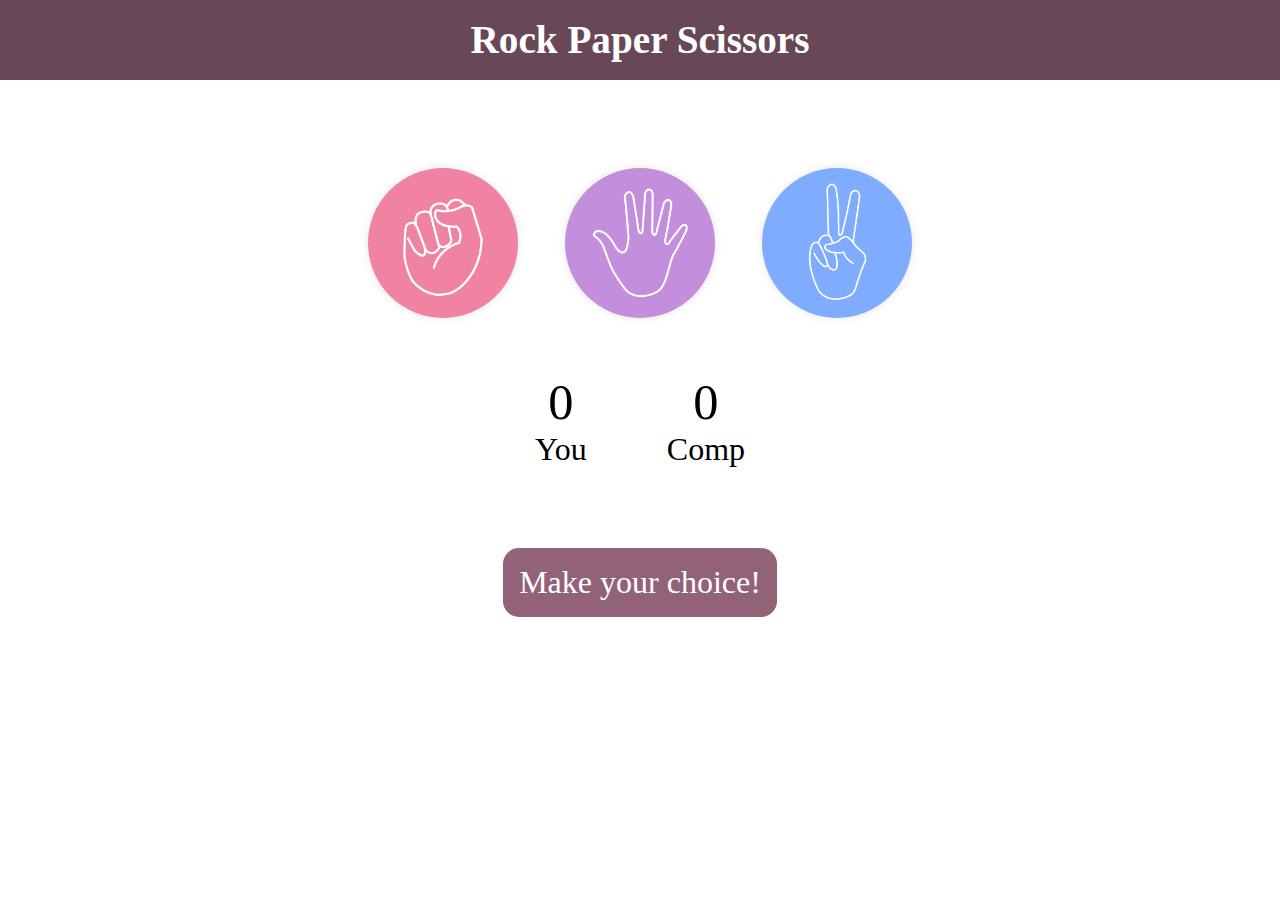
<file: index.html>
<!DOCTYPE html>
<html lang="en">
<head>
    <meta charset="UTF-8">
    <meta name="viewport" content="width=device-width, initial-scale=1.0">
    <title>Rock Paper Scissors Game</title>
    <link rel="stylesheet" href="style.css">

</head>
<body>
    <h1>Rock Paper Scissors</h1>
    <div class ="choices">
        <div class = "choice" id = "rock">
            <img src ="./images/rock.png">
        </div>
        <div class = "choice" id = "paper">
            <img src ="./images/paper.png">
        </div>
        <div class = "choice" id = "scissors">
            <img src ="./images/scissors.png">
        </div>
    </div>

    <div class= "score-board">
        <div class= "score">
            <p id ="user-score">0</p>
            <p>You</p>
        </div>
        <div class= "score">
            <p id ="computer-score">0</p>
            <p>Comp</p>
        </div>
    </div>

    <div class = "results">
        <p id ="result"> Make your choice!</p>
    </div>
    <script src="app.js"></script>
</body>
</html>
</file>
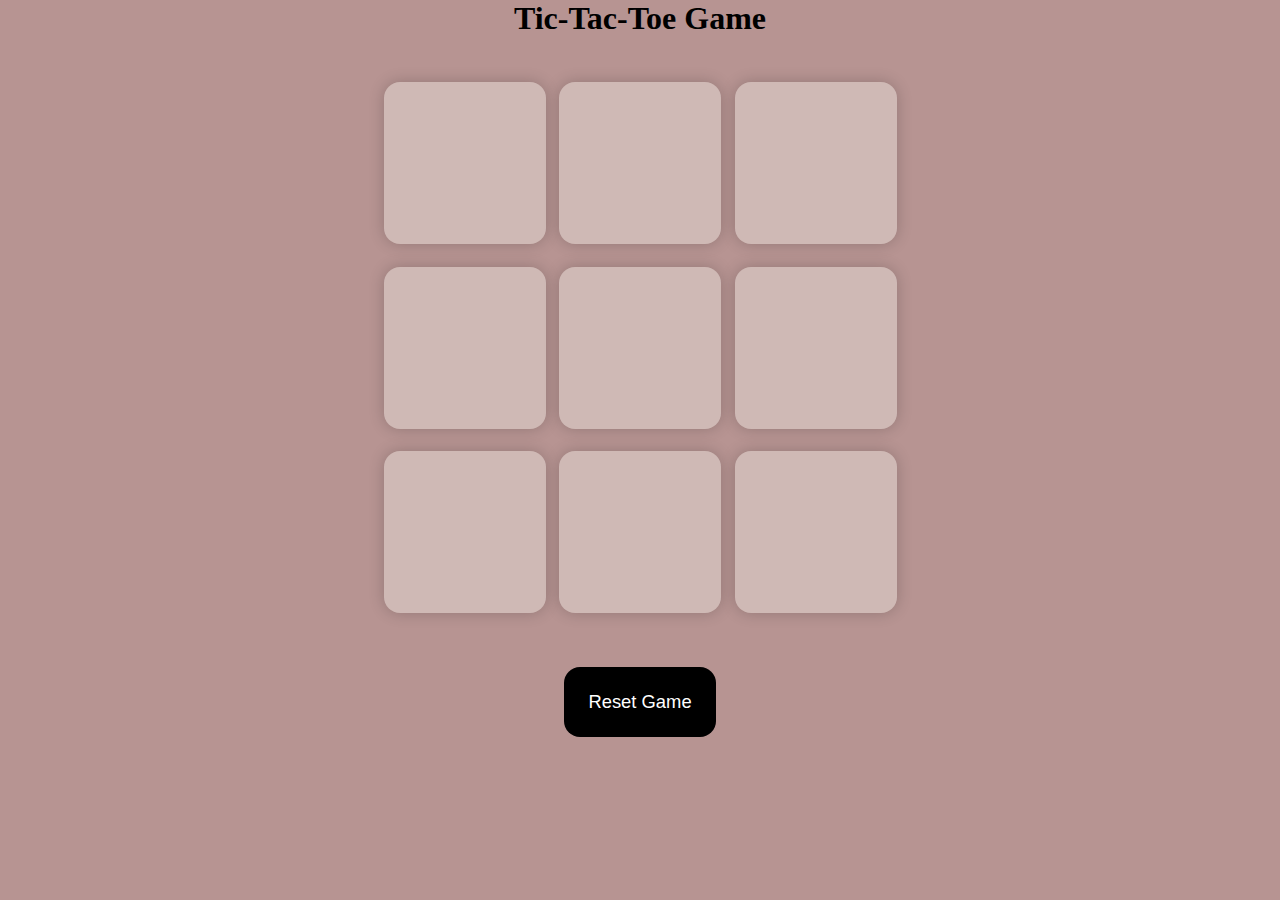
<file: TicTacToe/miniproject.html>
<!DOCTYPE html>
<html lang="en">
<head>
    <meta charset="UTF-8">
    <meta name="viewport" content="width=device-width, initial-scale=1.0">
    <title>Tic-Tac-Toe Game</title>
    <link rel="stylesheet" href="styleminiproject.css"/>
</head>
<body>
    <div class="msg-container hide">
        <p id ="msg">Winner</p>
        <button id="play-again">Play Again</button>
    </div>
    <main>
        <h1>Tic-Tac-Toe Game</h1>
        <div class = "container">
            <div class = "Game">
                <button class = "box"></button>
                <button class = "box"></button>
                <button class = "box"></button>
                <button class = "box"></button>
                <button class = "box"></button>
                <button class = "box"></button>
                <button class = "box"></button>
                <button class = "box"></button>
                <button class = "box"></button>
            </div>
        </div>
        <button id="reset">Reset Game</button>
    </main>
    <script src ="tictactoe.js"></script>
</body>
</html>
</file>
<file: style.css>
*{
    margin: 0;
    padding: 0;
    
}
h1{
    text-align: center;
    background-color: #684756;
    color: #fff;
    height: 5rem;
    line-height: 5rem;
    font-size: 2.45rem;
    font-style: bold;
    font-family: 'Cinzel', serif;
}

.choice{
    height: 165px;
    width: 165px;
    border-radius: 50%;
    display: flex;
    justify-content: center;
    align-items: center;


}

.choice:hover{
    cursor: pointer;
    background-color: #14213D;
}

img{
    height: 150px;
    width: 150px;
    object-fit:  cover;
    border-radius: 50%;
    box-shadow: 0 0 10px rgba(0, 0, 0, 0.1);
}

.choices{
    display: flex;
    justify-content: center;
    align-items: center;
    gap: 2rem;
    margin-top: 5rem;

}

.score-board{
    display: flex;
    justify-content: center;
    align-items: center;
    font-size: 2rem;
    margin-top: 3rem;
    gap: 5rem;

}
.score{
    text-align: center;
}
#user-score, 
#computer-score{
    font-size: 3.15rem;
}

.results{
    margin-top: 5rem;
    text-align: center;
}

#result{
    background-color: #926378;
    color: #fff;
    display: inline-block;
    padding: 1rem ;
    font-size: 2rem;
    border-radius: 1rem;
    justify-content: center;
}
</file>
<file: TicTacToe/styleminiproject.css>
*{
    margin: 0;
    padding: 0;
    
}

body{
    background-color: #B79492;
    text-align: center;

}
.container{
    height: 70vh;
    display: flex;
    justify-content: center;
    align-items: center;

}
.Game{
    height: 60vmin;
    width: 60vmin;
    display:  flex;
    flex-wrap: wrap;
    justify-content: center;
    gap: 1.5vmin;

}
.box {
    height: 18vmin;
    width: 18vmin;
    background-color: #CFB9B5;
    border-radius: 1rem;
    border: none;
    box-shadow: 0 0 1rem rgba(0,0,0,0.2);
    font-size: 10vmin;
    font-weight: bold;
    color: #655553
}
#reset{
    padding: 1.5rem;
    font-size: 1.15rem;
    border-radius: 1rem;
    border: none;
    background-color: black;
    color: white;
}

#play-again{
    padding: 1.5rem;
    font-size: 1.15rem;
    border-radius: 1rem;
    border: none;
    background-color: black;
    color: white;
}
.msg-container{
    height: 100vmin;
    display: flex;
    justify-content: center;
    align-items: center;
    flex-direction: column;
    gap: 4rem;


}
#msg{
    color: #ffffc7;
    font-size: 5vmin;
    font-weight: bold;
}

.hide{
    display: none;

}
</file>
